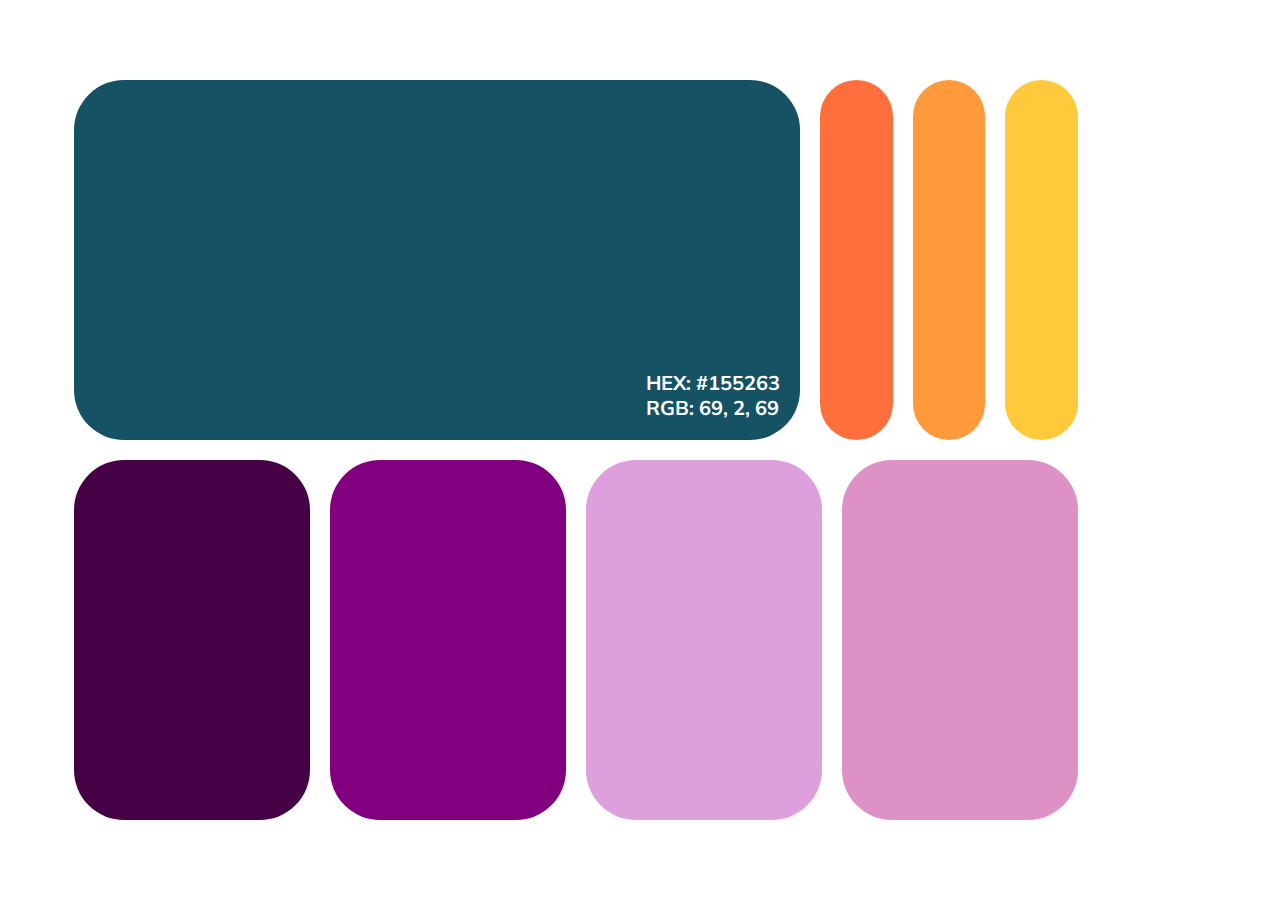
<file: Expanding Color Tiles/index.html>
<!DOCTYPE html>
<html lang="en">
  <head>
    <meta charset="UTF-8" />
    <meta http-equiv="X-UA-Compatible" content="IE=edge" />
    <meta name="viewport" content="width=device-width, initial-scale=1.0" />
    <!-- <link
      rel="stylesheet"
      href="https://cdnjs.cloudflare.com/ajax/libs/font-awesome/6.3.0/css/all.min.css"
      integrity="sha512-SzlrxWUlpfuzQ+pcUCosxcglQRNAq/DZjVsC0lE40xsADsfeQoEypE+enwcOiGjk/bSuGGKHEyjSoQ1zVisanQ=="
      crossorigin="anonymous"
      referrerpolicy="no-referrer"
    /> -->
    <link rel="stylesheet" href="style.css" />
    <title>Expanding Color Grid</title>
  </head>
  <body>
   <div class="container">
    <div class="row">
      <div class="panel active" style="background-color: #155263;">
        <h3>HEX: #155263 <br> RGB: 69, 2, 69</h3>
      </div>
      <div class="panel" style="background-color: #ff6f3c;">
        <h3>HEX: #ff6f3c <br> RGB: 69, 2, 69</h3>
      </div>
      <div class="panel" style="background-color: #ff9a3c;">
        <h3>HEX: #ff9a3c <br> RGB: 69, 2, 69</h3>
      </div>
      <div class="panel" style="background-color: #ffc93c;">
        <h3>HEX: #ffc93c <br> RGB: 69, 2, 69</h3>
      </div>
    </div>
    <div class="row">
      <div class="panel" style="background-color: rgb(69, 2, 69);">
        <h3>HEX: #450245 <br> RGB: 69, 2, 69</h3>
      </div>
      <div class="panel" style="background-color: #800080;">
        <h3>HEX: #800080 <br> RGB: 128, 0, 128</h3>
      </div>
      <div class="panel" style="background-color: #dda0dd;">
        <h3>HEX: #dda0dd <br> RGB: 221, 160, 221</h3>
      </div>
      <div class="panel" style="background-color: #de91c4;">
        <h3>HEX: #de91c4 <br> RGB: 222, 145, 196</h3>
      </div>
    </div>
   </div>
    <script src="script.js"></script>
  </body>
</html>
</file>
<file: Expanding Color Tiles/style.css>
@import url('https://fonts.googleapis.com/css2?family=Muli:wght@400;700&display=swap');

* {
    box-sizing: border-box;
}

body {
    font-family: 'Muli', sans-serif;
    display: flex;
    align-items: center;
    justify-content: center;
    height: 100vh;
    /* get rid of the scrollbar */
    overflow: hidden; 
    margin: 0;
}

.container {
    display: flex;
    flex-direction: column;
    width: 90vw;
}

.row {
    display: flex;
    flex-direction: row;
    width: 80vw;
}

.panel {
    background-size: cover;
    background-position: center;
    background-repeat: no-repeat;
    height: 40vh;
    border-radius: 50px;
    color: #fff;
    cursor: pointer;
    flex: 0.5;
    margin: 10px;
    position: relative;
    transition: flex 0.7s ease-in;
}

.panel h3 {
    font-size: 20px;
    position: absolute;
    bottom: 20px;
    right: 20px;
    margin: 0;
    opacity: 0;
}

.panel.active {
    flex: 5;
}

.panel.active h3{
    opacity: 1;
    transition: opacity 0.5s ease-in 0.6s;
}

@media (max-width: 480px) {
    .container {
        width: 100vw;
    }

    .panel h3 {
        font-size: 10px;
        text-align: center;
        left: 20px;        
    }
    
}
</file>
